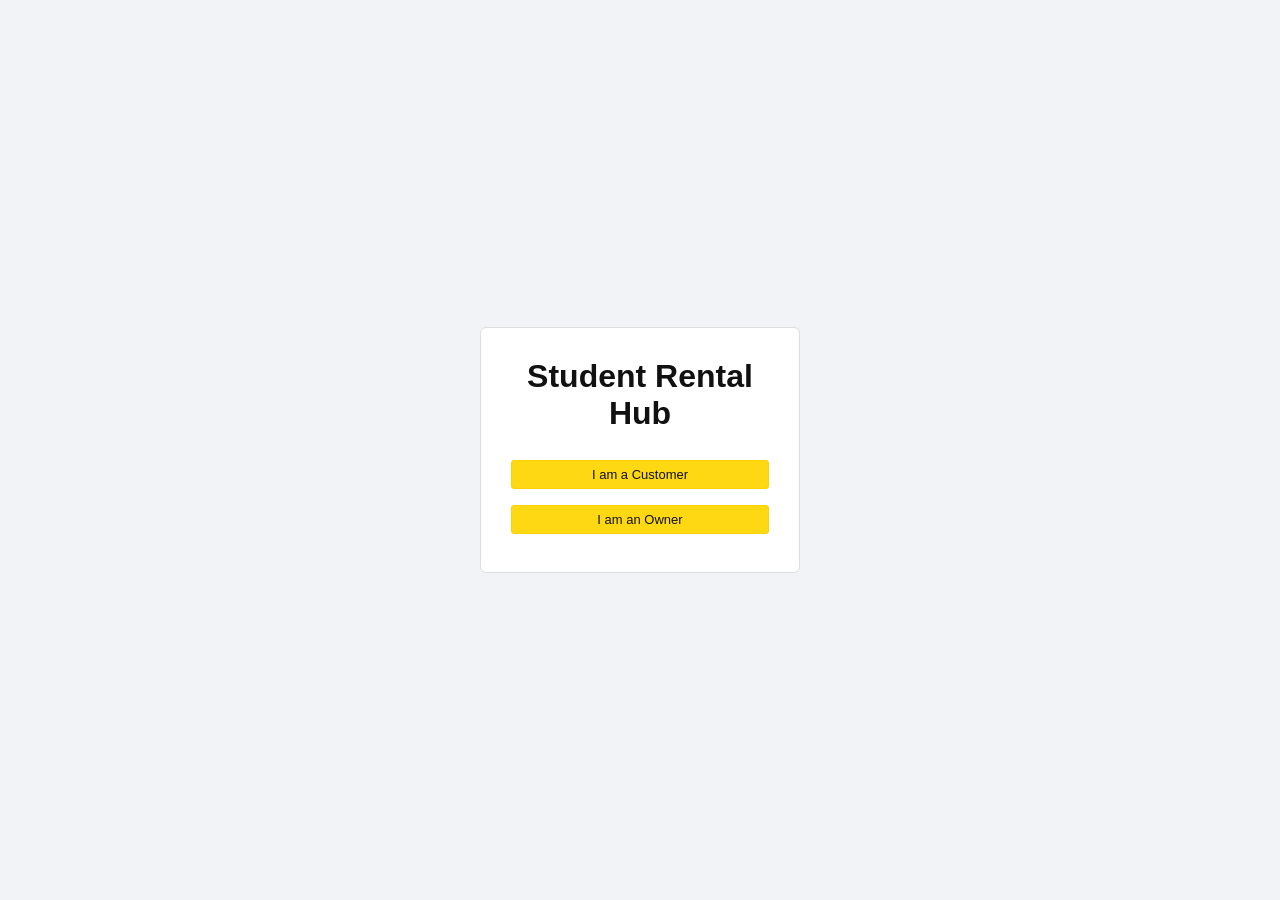
<file: index.html>
<!DOCTYPE html>
<html>
<head>
  <title>Student Rental Hub</title>
  <link rel="stylesheet" href="style.css">
</head>
<body class="auth-page">

  <div class="auth-card">
    <h1>Student Rental Hub</h1>

    <div class="role-box">
      <button onclick="selectRole('customer')">I am a Customer</button>
      <button onclick="selectRole('owner')">I am an Owner</button>
    </div>
  </div>

  <script>
    function selectRole(role) {
      localStorage.setItem("role", role);
      window.location.href = "login.html";
    }
  </script>

</body>

</html>
</file>
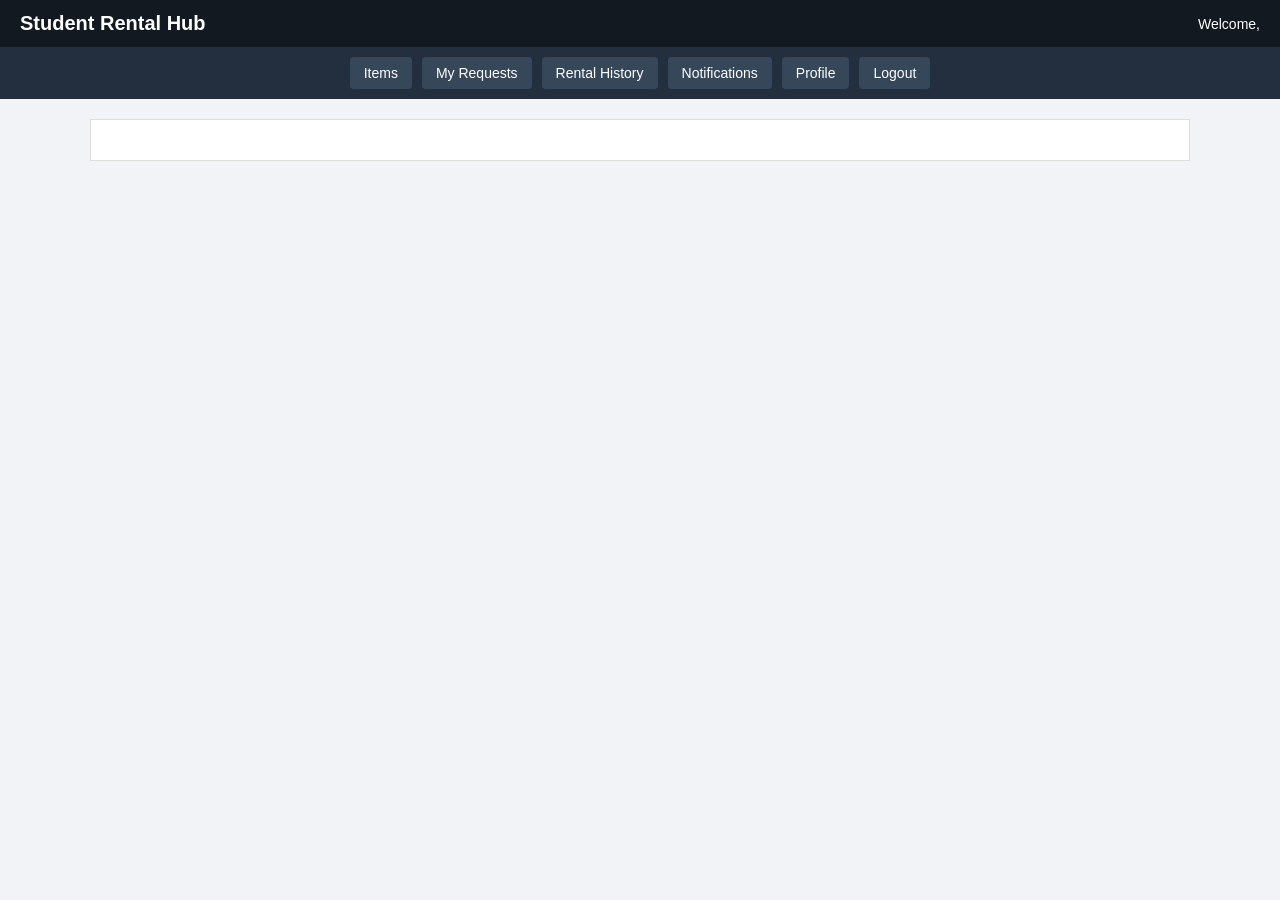
<file: customer.html>
<!DOCTYPE html>
<html>
<head>
  <title>Customer Dashboard</title>
  <link rel="stylesheet" href="style.css">
</head>
<body>

  <!-- ================= TOP BAR ================= -->
  <div class="dashboard-header">
    <div class="dashboard-title">
      Student Rental Hub
    </div>

    <div class="dashboard-user">
      Welcome, <span id="currentUser"></span>
    </div>
  </div>

  <!-- ================= NAV BAR ================= -->
  <div class="dashboard-nav">
    <button onclick="showItemsForRent()">Items</button>
    <button onclick="showMyRequests()">My Requests</button>
    <button onclick="showCustomerHistory()">Rental History</button>
    <button onclick="openCustomerNotifications()" class="notif-btn">
      Notifications
      <span id="notifBadge" class="notif-badge"></span>
    </button>

    <button onclick="openProfile()">Profile</button>
    <button onclick="logout()">Logout</button>
  </div>

  <!-- ================= CONTENT ================= -->
  <div class="dashboard-content">
    <div id="items"></div>
    <div id="customerNotifications"></div>
  </div>

  <!-- RENT MODAL -->
<div id="rentModal" class="modal-overlay" style="display:none;">
  <div class="modal-box">
    <h3>Rent Item</h3>

    <label>From Date</label>
    <input type="date" id="rentFrom">

    <label>To Date</label>
    <input type="date" id="rentTo">

    <p id="rentDays"></p>
    <p id="rentAmount"></p>

    <button onclick="confirmRent()">Confirm Rent</button>
    <button onclick="closeRentModal()">Cancel</button>
  </div>
</div>
  
  <!-- REVIEW MODAL -->
<div id="reviewModal" class="modal-overlay" style="display:none;">
  <div class="modal-box">
    <h3>Review Product</h3>

    <label>Rating (1-5)</label>
    <input type="number" id="reviewRating" min="1" max="5">

    <label>Comment</label>
    <textarea id="reviewComment"></textarea>

    <button onclick="saveReview()">Save</button>
    <button onclick="closeReviewModal()">Cancel</button>
  </div>
</div>

  <!-- ================= SCRIPTS ================= -->
  <script src="script.js"></script>
  <script>
  let user = localStorage.getItem("currentUser");
  let profiles = JSON.parse(localStorage.getItem("profiles")) || {};

  let displayName = profiles[user]?.name || user;

  document.getElementById("currentUser").innerText = displayName;
</script>


</body>
</html>
</file>
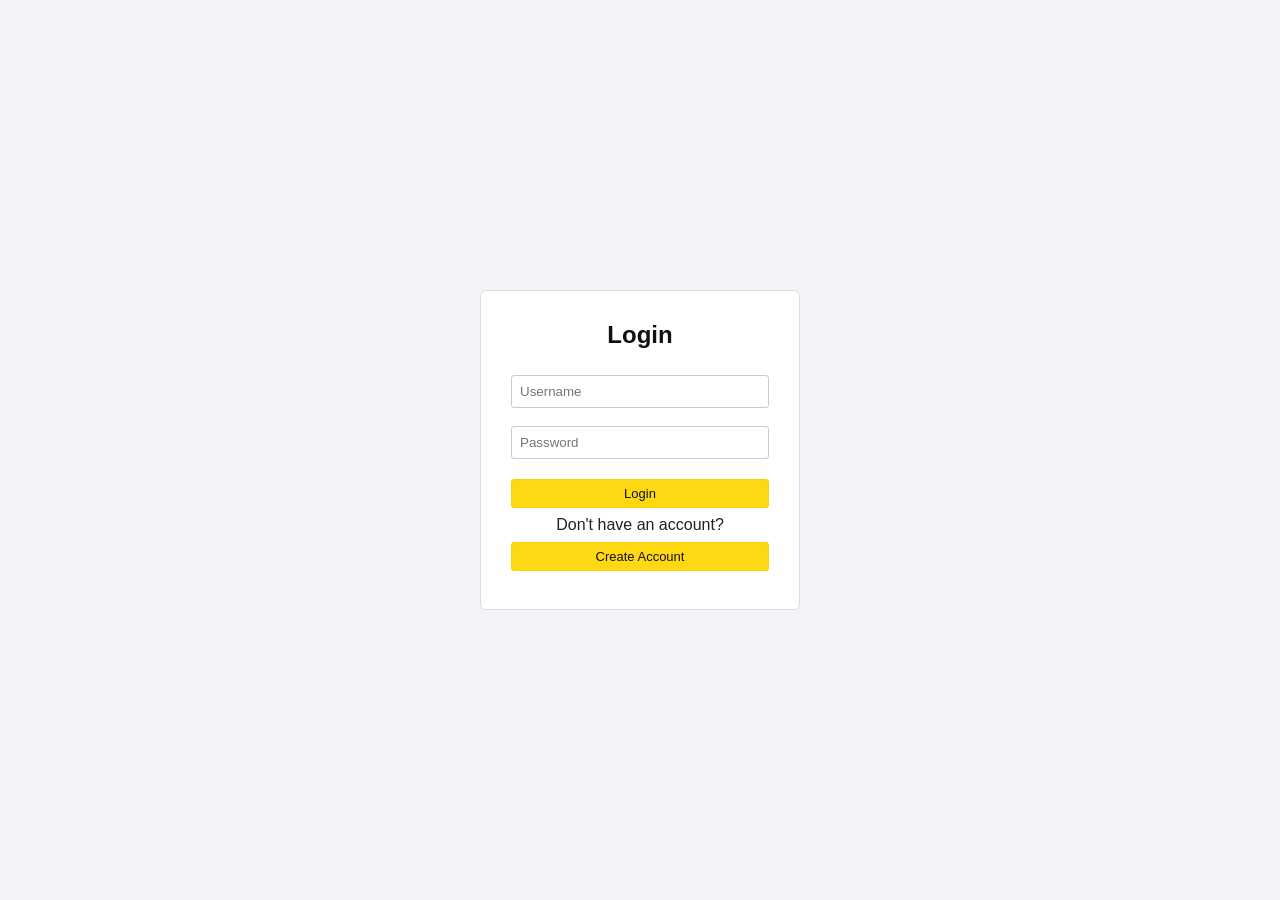
<file: login.html>
<!DOCTYPE html>
<html>
<head>
  <title>Login</title>
  <link rel="stylesheet" href="style.css">
</head>
<body class="auth-page">

  <div class="auth-card">
    <h2>Login</h2>

    <input type="text" id="username" placeholder="Username"
       onkeypress="handleLoginEnter(event)">

<input type="password" id="password" placeholder="Password"
       onkeypress="handleLoginEnter(event)">


    <button onclick="login()">Login</button>

    <p id="msg"></p>

    <p>Don't have an account?</p>
    <button onclick="goRegister()">Create Account</button>
  </div>

  <script src="script.js"></script>

</body>

</html>
</file>
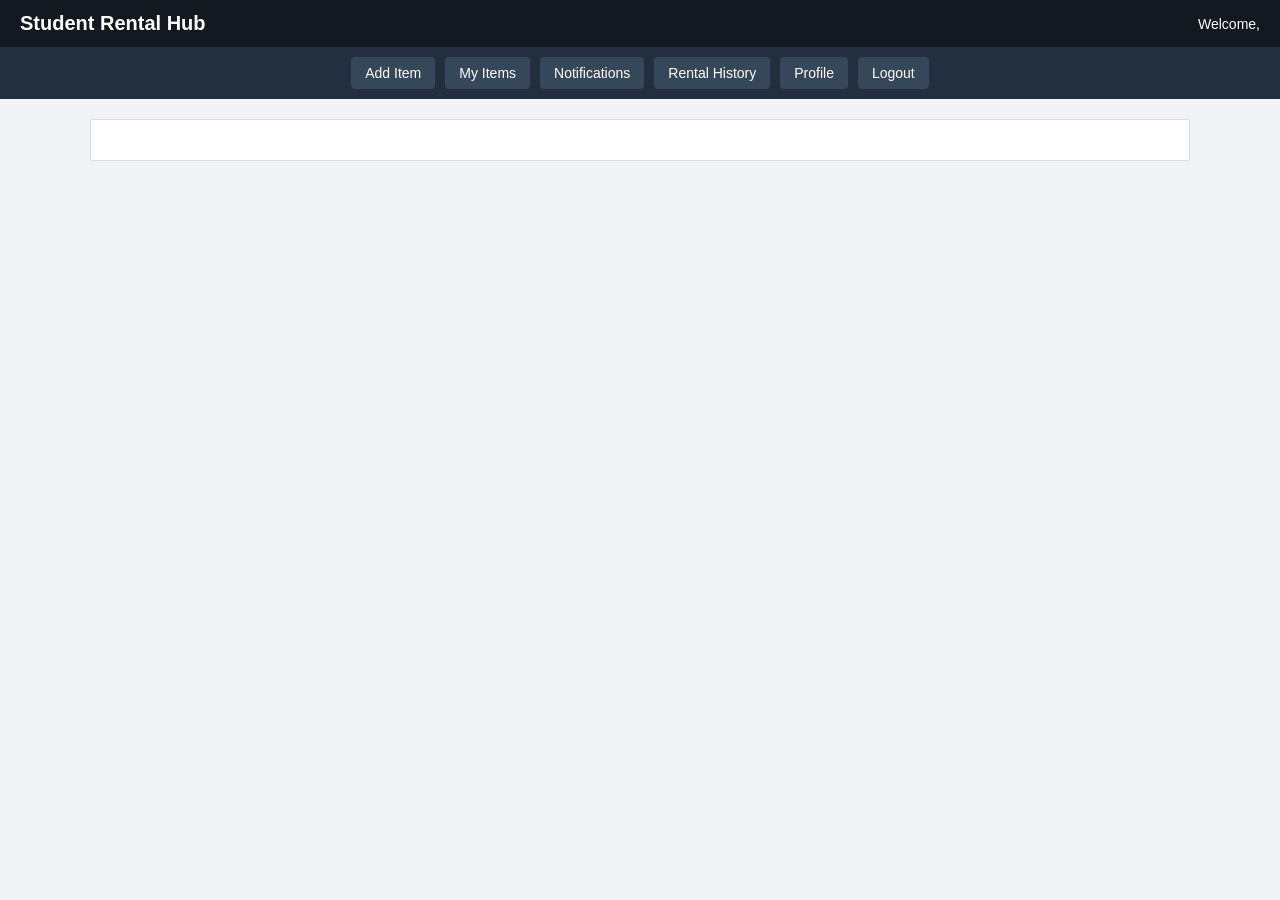
<file: owner.html>
<!DOCTYPE html>
<html>
<head>
  <title>Owner Dashboard</title>
  <link rel="stylesheet" href="style.css">
</head>
<body>

  <!-- TOP BAR -->
  <div class="dashboard-header">
    <div class="dashboard-title">
      Student Rental Hub
    </div>

    <div class="dashboard-user">
      Welcome, <span id="currentUser"></span>
    </div>
  </div>

  <!-- NAV BAR -->
  <div class="dashboard-nav">
    <button onclick="toggleAddForm()">Add Item</button>
    <button onclick="showMyItems()">My Items</button>

    <button onclick="openOwnerNotifications()" class="notif-btn">
      Notifications
      <span id="ownerNotifBadge" class="notif-badge"></span>
    </button>

    <button onclick="showOwnerHistory()">Rental History</button>
    <button onclick="openProfile()">Profile</button>
    <button onclick="logout()">Logout</button>
  </div>

  <!-- CONTENT -->
  <div class="dashboard-content">

    <!-- 🔵 ADD ITEM FORM -->
    <div id="addForm" style="display:none; margin-bottom:20px;">

      <h3>Add New Item</h3>

      <input type="text" id="name" placeholder="Item Name">
      <input type="number" id="price" placeholder="Rent per day">
      <input type="text" id="deposit" placeholder="Security Deposit">
      <input type="text" id="brand" placeholder="Brand">
      <input type="text" id="features" placeholder="Features">
      <input type="number" id="quantity" placeholder="Quantity" value="1">
      <input type="file" id="image" accept="image/*">

      <button onclick="addItem()">Add Item</button>

    </div>


    <!-- 🔵 EDIT ITEM FORM (SEPARATE) -->
    <div id="editForm" style="display:none; margin-bottom:20px;">

      <h3>Edit Item</h3>

      <input type="text" id="edit_name" placeholder="Item Name">
      <input type="number" id="edit_price" placeholder="Rent per day">
      <input type="text" id="edit_deposit" placeholder="Security Deposit">
      <input type="text" id="edit_brand" placeholder="Brand">
      <input type="text" id="edit_features" placeholder="Features">
      <input type="number" id="edit_quantity" placeholder="Quantity">
      <input type="file" id="edit_image" accept="image/*">

      <button onclick="saveEditedItem()">Save Changes</button>
      <button onclick="cancelEditItem()">Cancel</button>

    </div>


    <!-- 🔵 ITEMS LIST -->
    <div id="myItems"></div>

  </div>

  <!-- SCRIPTS -->
  <script src="script.js"></script>

  <script>
    let user = localStorage.getItem("currentUser");
    let profiles = JSON.parse(localStorage.getItem("profiles")) || {};

    let displayName = profiles[user]?.name || user;

    document.getElementById("currentUser").innerText = displayName;
  </script>

</body>
</html>
</file>
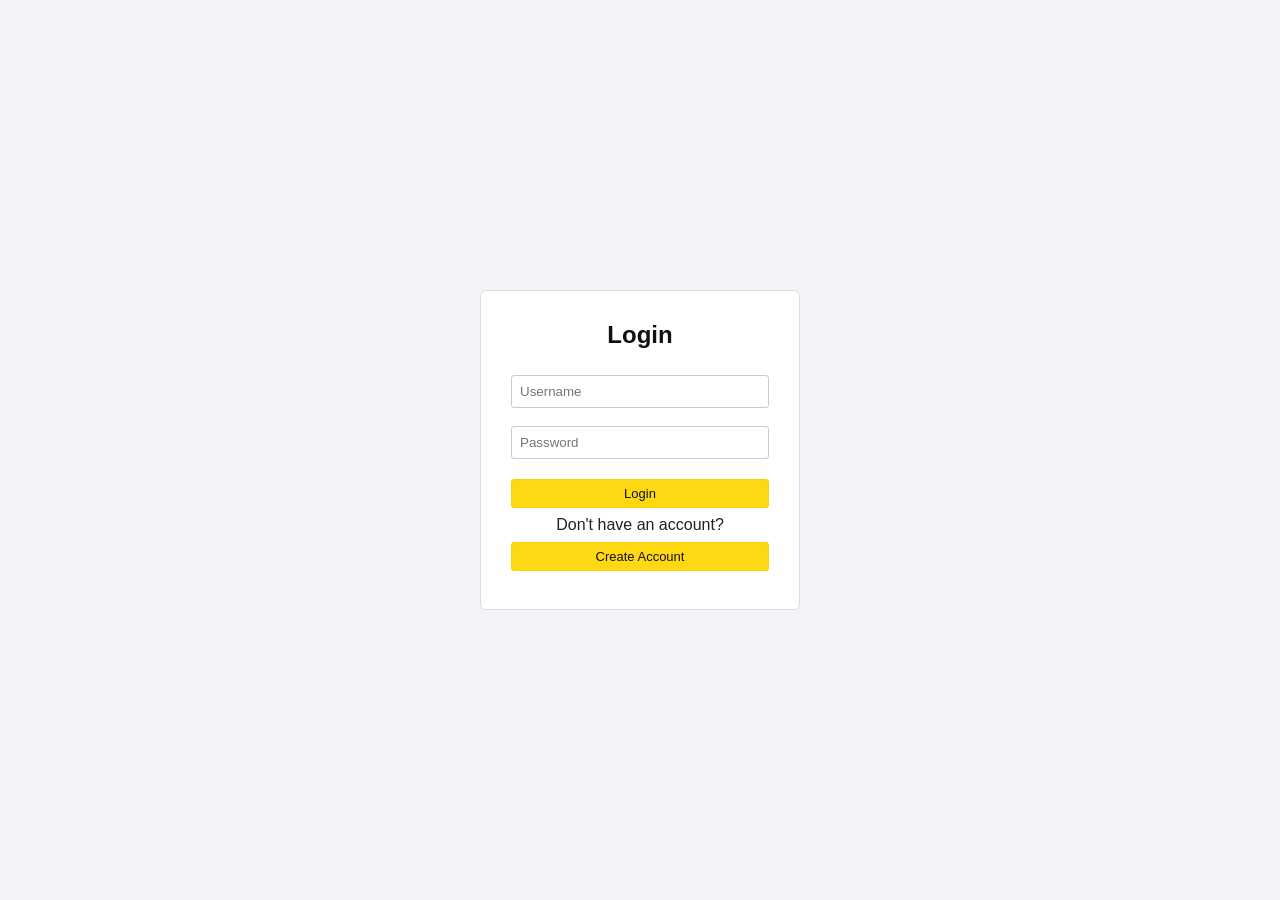
<file: profile.html>
<!DOCTYPE html>
<html>
<head>
  <title>My Profile</title>
  <link rel="stylesheet" href="style.css">
</head>

<body class="profile-body">

<script>
  if (!localStorage.getItem("currentUser")) {
    alert("Please login first");
    window.location.href = "login.html";
  }
</script>

<div class="profile-card">
  <h2>My Profile</h2>

  <!-- ================= VIEW MODE ================= -->
  <div id="viewProfile" style="display: block;">

    <div style="display: flex; align-items: center; margin: 10px 0;">
      <label class="profile-label">
        <b>Name:</b>
      </label>
      <span id="vname"
        style="flex: 1; padding: 5px; background: #f5f5f5; border-radius: 4px;">
        Loading...
      </span>
    </div>

    <div style="display: flex; align-items: center; margin: 10px 0;">
      <label class="profile-label">
        <b>Phone No:</b>
      </label>
      <span id="vphone"
        style="flex: 1; padding: 5px; background: #f5f5f5; border-radius: 4px;">
        Loading...
      </span>
    </div>

    <div style="display: flex; align-items: center; margin: 10px 0;">
      <label class="profile-label">
        <b>Address:</b>
      </label>
      <span id="vaddress"
        style="flex: 1; padding: 5px; background: #f5f5f5; border-radius: 4px;">
        Loading...
      </span>
    </div>

    <button onclick="editMyProfile()" style="width: 100%; margin-top: 20px;">
      Edit Profile
    </button>
  </div>

  <!-- ================= EDIT MODE ================= -->
  <div id="editProfile" style="display:none; margin-top:20px;">

    <div style="display: flex; align-items: center; margin: 10px 0;">
      <label class="profile-label">
        Name:
      </label>
      <input id="pname" type="text" placeholder="Enter your full name" style="flex: 1;">
    </div>

    <div style="display: flex; align-items: center; margin: 10px 0;">
      <label class="profile-label">
        Phone No:
      </label>
      <input id="pphone" 
       type="text" 
       maxlength="10" 
       placeholder="Enter 10-digit mobile number"
       oninput="this.value=this.value.replace(/[^0-9]/g,'')"
       style="flex: 1;">
    </div>

    <!-- 🔴 ADDRESS FIELD (REQUIRED) -->
    <div style="display: flex; align-items: center; margin: 10px 0;">
      <label class="profile-label">
        Address:
      </label>
      <input id="paddress" type="text" placeholder="Enter your address" style="flex: 1;">
    </div>

    <button onclick="saveEditedProfile()" style="width: 48%; margin-top: 10px;">
      Save
    </button>

    <button onclick="cancelEditProfile()" style="width: 48%; margin-top: 10px;">
      Back
    </button>

    <p id="pmsg" class="msg"></p>
  </div>

</div>

<script src="script.js"></script>

<script>
  document.addEventListener("DOMContentLoaded", function () {
    loadViewProfile();
  });
</script>

</body>
</html>
</file>
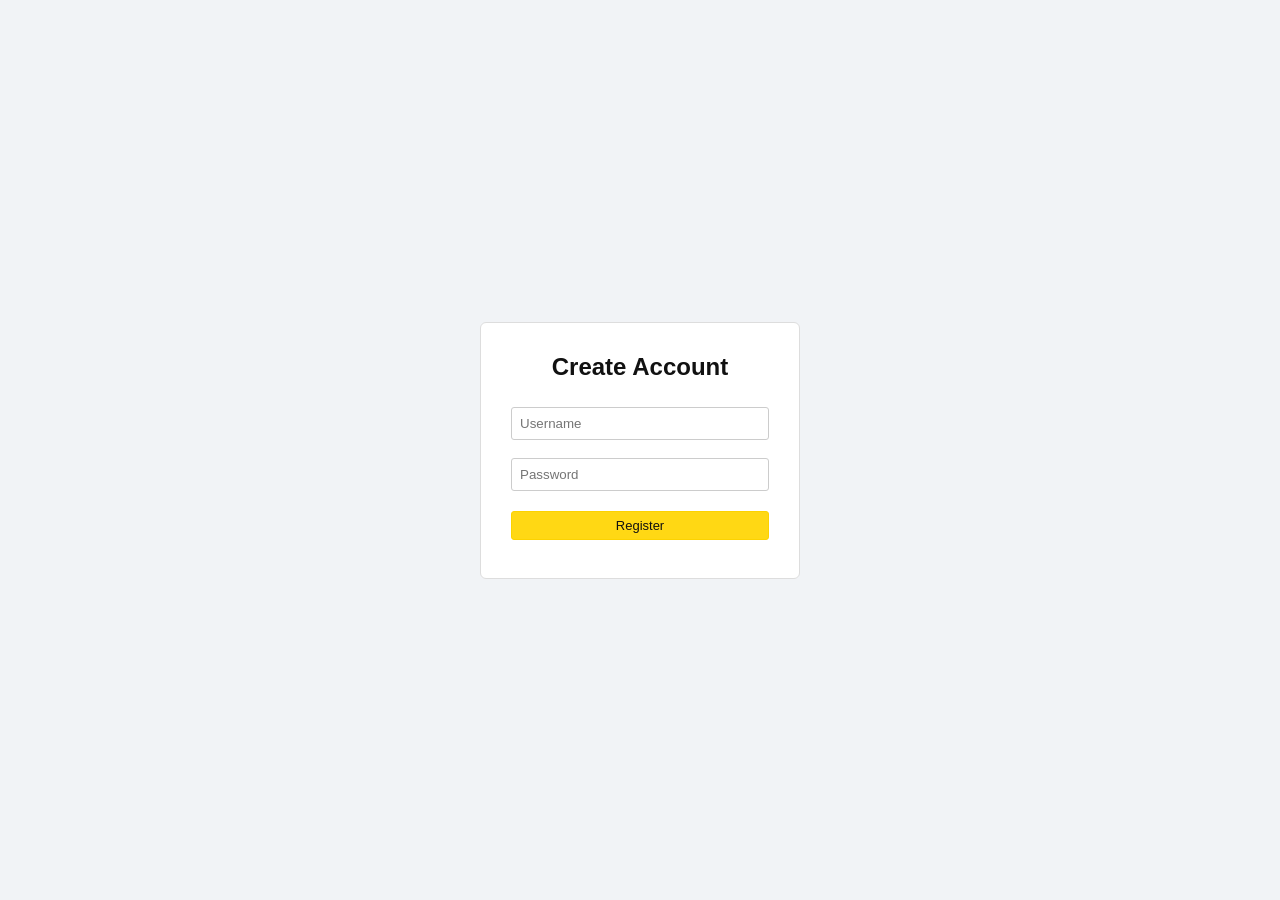
<file: register.html>
<!DOCTYPE html>
<html>
<head>
  <title>Register</title>
  <link rel="stylesheet" href="style.css">
</head>
<body class="auth-page">

  <div class="auth-card">
    <h2>Create Account</h2>

    <input type="text" id="newUser" placeholder="Username">
    <input type="password" id="newPass" placeholder="Password">

    <button onclick="register()">Register</button>

    <p id="regMsg"></p>
  </div>

  <script src="script.js"></script>

</body>

</html>
</file>
<file: style.css>
/* =========================
   RESET
========================= */
* {
  margin: 0;
  padding: 0;
  box-sizing: border-box;
}

body {
  font-family: Arial, Helvetica, sans-serif;
  background: #f1f3f6;
  color: #212121;
}

/* =========================
   TOP BAR (Amazon style)
========================= */

.dashboard-header {
  background: #131921;
  color: #ffffff;
  padding: 12px 20px;
  display: flex;
  justify-content: space-between;
  align-items: center;
}

.dashboard-title {
  font-size: 20px;
  font-weight: bold;
}

.dashboard-user {
  font-size: 14px;
}

/* =========================
   NAV BAR
========================= */

.dashboard-nav {
  background: #232f3e;
  padding: 10px;
  display: flex;
  justify-content: center;
  gap: 10px;
}

.dashboard-nav button {
  background: #37475a;
  color: #ffffff;
  border: none;
  border-radius: 4px;
  padding: 8px 14px;
  font-size: 14px;
  cursor: pointer;
}

.dashboard-nav button:hover {
  background: #485769;
}

/* =========================
   PAGE CONTENT
========================= */

.dashboard-content {
  max-width: 1100px;
  margin: 20px auto;
  background: #ffffff;
  padding: 20px;
  border: 1px solid #ddd;
}

/* =========================
   CARDS (Items, History, Notifications)
========================= */

#items div,
#myItems div,
#customerNotifications div {
  border: 1px solid #e0e0e0;
  padding: 15px;
  margin-bottom: 15px;
  background: #ffffff;
}

/* =========================
   BUTTONS (GLOBAL)
========================= */

button {
  background: #ffd814;
  color: #111;
  border: 1px solid #fcd200;
  border-radius: 3px;
  padding: 6px 12px;
  font-size: 13px;
  cursor: pointer;
}

button:hover {
  background: #f7ca00;
}

/* =========================
   INPUTS
========================= */

input {
  width: 100%;
  max-width: 260px;
  padding: 8px;
  margin: 6px 0;
  border: 1px solid #ccc;
  border-radius: 3px;
}

/* =========================
   RENT MODAL
========================= */

/* =========================
   PROFILE PAGE
========================= */

.profile-body {
  background: #f1f3f6;
  height: 100vh;
  display: flex;
  justify-content: center;
  align-items: center;
}

.profile-card {
  background: #ffffff;
  padding: 25px;
  width: 320px;
  border: 1px solid #ddd;
}

.profile-card input {
  width: 100%;
}

.profile-card button {
  width: 100%;
  margin-top: 10px;
}

.msg {
  font-size: 13px;
  color: green;
  margin-top: 8px;
}

/* =========================
   AUTH PAGES (ROLE / LOGIN / REGISTER)
========================= */

/* Center everything vertically & horizontally */
.auth-page {
  min-height: 100vh;
  display: flex;
  justify-content: center;
  align-items: center;
}

/* Card container */
.auth-card {
  background: #ffffff;
  padding: 30px;
  width: 320px;
  border: 1px solid #ddd;
  border-radius: 6px;
  text-align: center;
}

/* Title */
.auth-card h1,
.auth-card h2 {
  margin-bottom: 20px;
  color: #111;
}

/* Inputs inside auth */
.auth-card input {
  width: 100%;
  margin-bottom: 12px;
}

/* Buttons inside auth */
.auth-card button {
  width: 100%;
  margin: 8px 0;
}

.role-box button {
  width: 100%;
  margin: 8px 0;
}

#addForm input {
  width: 100%;
  max-width: 300px;
  margin: 6px 0;
}

#addForm button {
  margin-top: 10px;
}

/* 🔴 Notification Button Wrapper */
.notif-btn {
  position: relative;
}

/* 🔴 Bubble Badge */
.notif-badge {
  position: absolute;
  top: -6px;
  right: -6px;
  background: red;
  color: white;
  font-size: 11px;
  padding: 2px 6px;
  border-radius: 50%;
  display: none;
  font-weight: bold;
}

#editForm {
  background: #fff;
  padding: 15px;
  border: 1px solid #ddd;
  max-width: 400px;
}

.item-card {
  display: flex;
  gap: 15px;
  align-items: flex-start;
}

.item-card img {
  width: 120px;
  height: 120px;
  object-fit: cover;
  border: 1px solid #ddd;
}

.item-details {
  flex: 1;
}


.hidden {
  display: none;
}

.modal-overlay {
  position: fixed;
  inset: 0;
  background: rgba(0,0,0,0.5);
  display: flex;
  justify-content: center;
  align-items: center;
  z-index: 9999;
}

.modal-box {
  background: white;
  padding: 20px;
  width: 350px;
  border-radius: 8px;
}

.profile-label {
  width: 120px;
  text-align: right;
  margin-right: 15px;
  font-weight: bold;
}

.profile-card input {
  padding: 8px;
  border: 1px solid #ccc;
  border-radius: 6px;
  width: 100%;
}

.profile-card input:focus {
  outline: none;
  border-color: #4CAF50;
}

.profile-card textarea {
  padding: 8px;
  border: 1px solid #ccc;
  border-radius: 6px;
  width: 100%;
}
</file>
